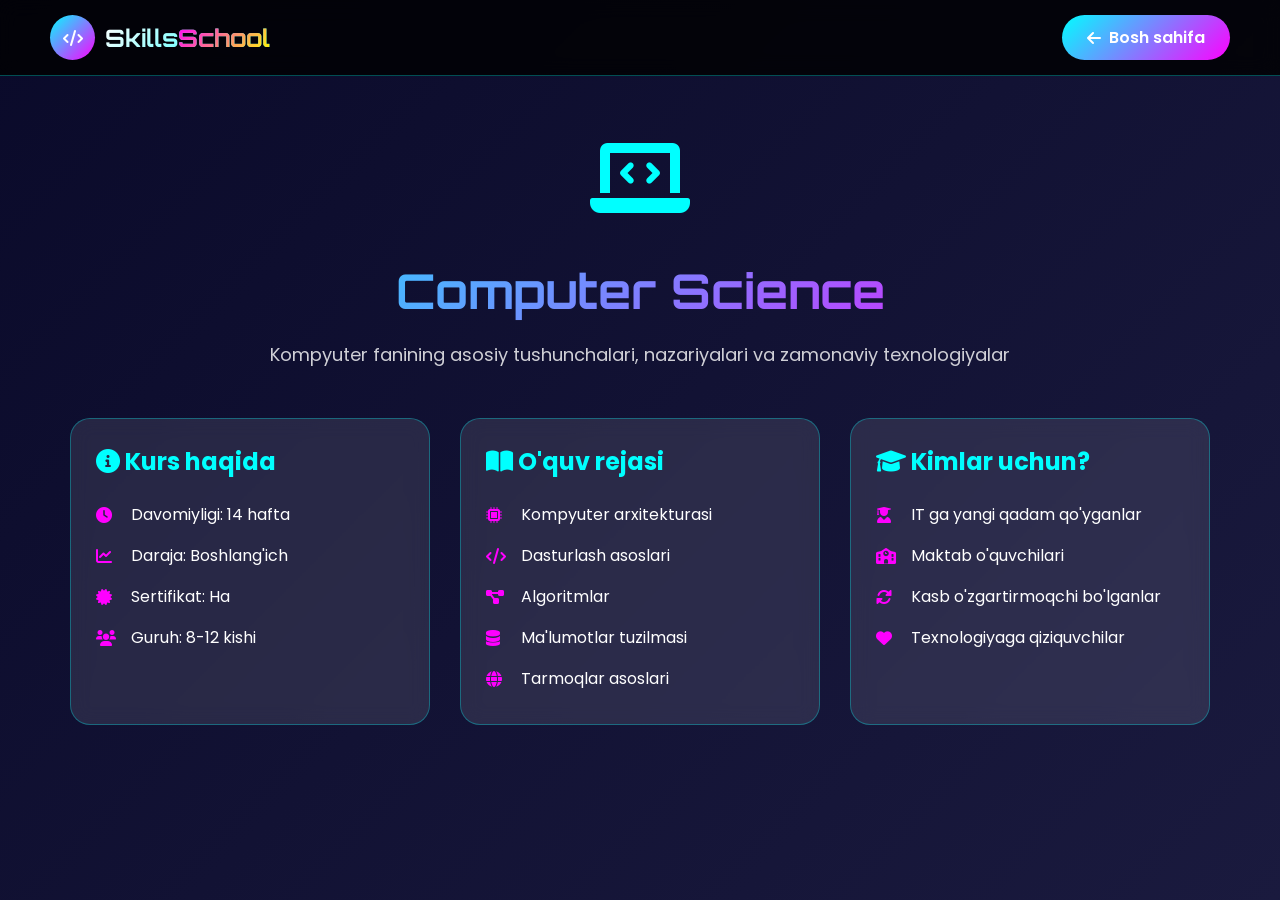
<file: fanlar/compyuter.html>
<!DOCTYPE html>
<html lang="uz">
<head>
    <meta charset="UTF-8">
    <meta name="viewport" content="width=device-width, initial-scale=1.0">
    <title>Computer Science | Skills School</title>
    <link href="https://fonts.googleapis.com/css2?family=Orbitron:wght@400;500;600;700;800&family=Poppins:wght@300;400;500;600;700&display=swap" rel="stylesheet">
    <link rel="stylesheet" href="https://cdnjs.cloudflare.com/ajax/libs/font-awesome/6.0.0-beta3/css/all.min.css">
    <style>
        * {
            margin: 0;
            padding: 0;
            box-sizing: border-box;
        }
        
        body {
            font-family: 'Poppins', sans-serif;
            background: linear-gradient(135deg, #0a0a2a 0%, #1a1a3e 100%);
            color: #fff;
            min-height: 100vh;
        }
        
        /* Navigatsiya */
        .navbar {
            position: fixed;
            top: 0;
            left: 0;
            width: 100%;
            background: rgba(0, 0, 0, 0.8);
            backdrop-filter: blur(10px);
            z-index: 100;
            padding: 15px 50px;
            display: flex;
            justify-content: space-between;
            align-items: center;
            border-bottom: 1px solid rgba(0, 255, 255, 0.3);
        }
        
        .logo {
            display: flex;
            align-items: center;
            gap: 10px;
        }
        
        .logo-icon {
            width: 45px;
            height: 45px;
            background: linear-gradient(135deg, #00ffff, #ff00ff);
            border-radius: 50%;
            display: flex;
            align-items: center;
            justify-content: center;
        }
        
        .logo-text {
            font-family: 'Orbitron', monospace;
            font-size: 24px;
            font-weight: 700;
            background: linear-gradient(135deg, #fff, #00ffff);
            -webkit-background-clip: text;
            -webkit-text-fill-color: transparent;
        }
        
        .back-btn {
            background: linear-gradient(135deg, #00ffff, #ff00ff);
            border: none;
            padding: 10px 25px;
            border-radius: 30px;
            color: #fff;
            font-weight: 600;
            cursor: pointer;
            transition: all 0.3s;
            text-decoration: none;
            display: inline-flex;
            align-items: center;
            gap: 8px;
        }
        
        .back-btn:hover {
            transform: scale(1.05);
            box-shadow: 0 0 20px rgba(0, 255, 255, 0.5);
        }
        
        /* Asosiy kontent */
        .container {
            max-width: 1200px;
            margin: 0 auto;
            padding: 120px 30px 60px;
        }
        
        .course-header {
            text-align: center;
            margin-bottom: 50px;
        }
        
        .course-icon {
            font-size: 80px;
            color: #00ffff;
            margin-bottom: 20px;
        }
        
        .course-title {
            font-size: 48px;
            font-family: 'Orbitron', monospace;
            background: linear-gradient(135deg, #00ffff, #ff00ff);
            -webkit-background-clip: text;
            -webkit-text-fill-color: transparent;
            margin-bottom: 20px;
        }
        
        .course-description {
            font-size: 18px;
            color: rgba(255, 255, 255, 0.8);
            max-width: 800px;
            margin: 0 auto;
        }
        
        .course-details {
            display: grid;
            grid-template-columns: repeat(auto-fit, minmax(300px, 1fr));
            gap: 30px;
            margin-top: 50px;
        }
        
        .info-card {
            background: rgba(255, 255, 255, 0.1);
            backdrop-filter: blur(10px);
            border-radius: 20px;
            padding: 25px;
            border: 1px solid rgba(0, 255, 255, 0.3);
            transition: all 0.3s;
        }
        
        .info-card:hover {
            transform: translateY(-5px);
            border-color: #00ffff;
        }
        
        .info-card h3 {
            font-size: 24px;
            margin-bottom: 15px;
            color: #00ffff;
        }
        
        .info-card ul {
            list-style: none;
            padding-left: 0;
        }
        
        .info-card li {
            padding: 8px 0;
            display: flex;
            align-items: center;
            gap: 10px;
        }
        
        .info-card li i {
            color: #ff00ff;
            width: 25px;
        }
        
        @media (max-width: 768px) {
            .navbar { padding: 12px 20px; }
            .logo-text { font-size: 18px; }
            .logo-icon { width: 35px; height: 35px; }
            .course-title { font-size: 28px; }
            .course-icon { font-size: 50px; }
            .container { padding: 100px 20px 40px; }
        }
    </style>
</head>
<body>
    <nav class="navbar">
        <div class="logo">
            <div class="logo-icon"><i class="fas fa-code"></i></div>
            <div class="logo-text">Skills<span style="background: linear-gradient(135deg, #ff00ff, #ffff00); -webkit-background-clip: text;">School</span></div>
        </div>
        <a href="../index.html" class="back-btn"><i class="fas fa-arrow-left"></i> Bosh sahifa</a>
    </nav>
    
    <div class="container">
        <div class="course-header">
            <div class="course-icon"><i class="fas fa-laptop-code"></i></div>
            <h1 class="course-title">Computer Science</h1>
            <p class="course-description">Kompyuter fanining asosiy tushunchalari, nazariyalari va zamonaviy texnologiyalar</p>
        </div>
        
        <div class="course-details">
            <div class="info-card">
                <h3><i class="fas fa-info-circle"></i> Kurs haqida</h3>
                <ul>
                    <li><i class="fas fa-clock"></i> Davomiyligi: 14 hafta</li>
                    <li><i class="fas fa-chart-line"></i> Daraja: Boshlang'ich</li>
                    <li><i class="fas fa-certificate"></i> Sertifikat: Ha</li>
                    <li><i class="fas fa-users"></i> Guruh: 8-12 kishi</li>
                </ul>
            </div>
            
            <div class="info-card">
                <h3><i class="fas fa-book-open"></i> O'quv rejasi</h3>
                <ul>
                    <li><i class="fas fa-microchip"></i> Kompyuter arxitekturasi</li>
                    <li><i class="fas fa-code"></i> Dasturlash asoslari</li>
                    <li><i class="fas fa-project-diagram"></i> Algoritmlar</li>
                    <li><i class="fas fa-database"></i> Ma'lumotlar tuzilmasi</li>
                    <li><i class="fas fa-globe"></i> Tarmoqlar asoslari</li>
                </ul>
            </div>
            
            <div class="info-card">
                <h3><i class="fas fa-graduation-cap"></i> Kimlar uchun?</h3>
                <ul>
                    <li><i class="fas fa-user-graduate"></i> IT ga yangi qadam qo'yganlar</li>
                    <li><i class="fas fa-school"></i> Maktab o'quvchilari</li>
                    <li><i class="fas fa-sync-alt"></i> Kasb o'zgartirmoqchi bo'lganlar</li>
                    <li><i class="fas fa-heart"></i> Texnologiyaga qiziquvchilar</li>
                </ul>
            </div>
        </div>
    </div>
</body>
</html>
</file>
